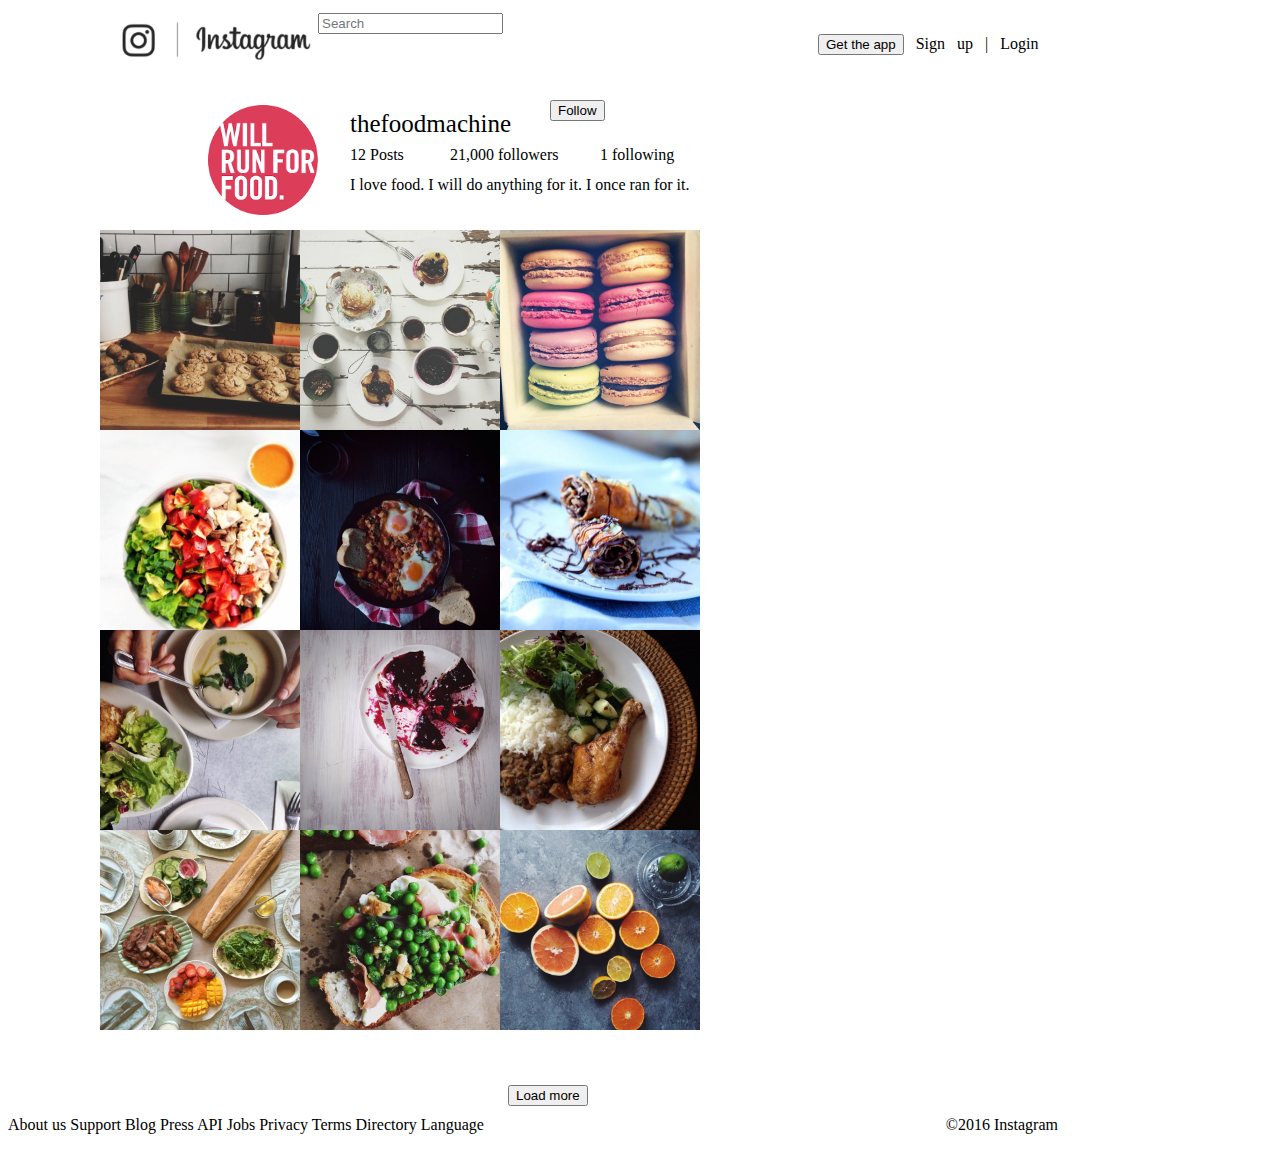
<file: kelvin_instagrampage/index.html>
<!doctype html>

<html>

    <head>
    
        <title> @thefoodmachine </title>
        <link rel="stylesheet" href="style.css">
     
    </head>
    
    <body>
        
        <div class="header">
            <img src="instagram-assets/main-logo.png">
            <form>
                <input type="search" placeholder="Search">
            </form>
            <div class="signup">
            
                <button> Get the app </button>
            
                Sign up | Login
            
            </div>
        </div>
        
            <div class="profilepic">
                <img src="instagram-assets/profile-image.png">
            </div>
        
            <div class="username">
                <p> thefoodmachine </p>
            </div>
        
            <div class="followbutton">
                <a>
                    <button> Follow </button>
                </a>
            </div>
        
            <div class="posts">
                <p> <span class="number">12</span> Posts</p>
            </div>
        
            <div class="followers">
                <p> <span class="number">21,000 </span> followers </p>
            </div>
        
            <div class="following">
                <p> <span class="number">1 </span>following</p>
            </div>
        
            <div class="bio">
             <p> I love food. I will do anything for it. I once ran for it. </p>
            </div>
            
        
        <div class="grid"> 
            <img src="instagram-assets/1.jpg">
            <img src="instagram-assets/2.jpg">
            <img src="instagram-assets/3.jpg">
            <img src="instagram-assets/4.jpg">
            <img src="instagram-assets/5.jpg">
            <img src="instagram-assets/6.jpg">
            <img src="instagram-assets/7.jpg">
            <img src="instagram-assets/8.jpg">
            <img src="instagram-assets/9.jpg">
            <img src="instagram-assets/10.jpg">
            <img src="instagram-assets/11.jpg">
            <img src="instagram-assets/12.jpg">
        </div>
        
        <div class="load">
            <a>
                <button> Load more </button>
            </a>
        </div>
            
        <div class="footer">
            <span class="links">
                <p> About us Support Blog Press API Jobs Privacy Terms Directory Language</p>
            </span>
            <span class="copyright">
                <p> &copy;2016 Instagram </p>
            </span>
        </div>
    </body>

</html>
</file>
<file: kelvin_instagrampage/style.css>
*, *:before, *:after {
		  box-sizing: border-box;
		}


.header {
    
    padding-right: 110px; 
    padding-left: 110px;
    padding-bottom: 30px;
    padding-top: 5px;
    
}


.header img {
    
    width: 200px;
    float: left;
    
}

.signup {
    
    position: relative;
    left: 500px;
    word-spacing: 8px;
}

.profilepic {
    
    float: left;
    margin-left: 200px;
    margin-top: 20px;
}

.profilepic img {
    
    width: 110px;
}

.username {

    position: absolute;
    left: 350px;
    width: 400px;
    font-size: 25px;
}

.followbutton {
    
    position: absolute;
    left: 550px;
    top: 100px;
}

.posts {
    
    position: absolute;
    left: 350px;
    top: 130px;
}

.followers {
    
    position: absolute;
    left: 450px;
    top: 130px;
}

.following {
    
    position: absolute;
    left: 600px;
    top: 130px;
}


.bio {
    
    position: absolute;
    left: 350px;
    top: 160px
}

.grid {
    
    width: 800px;
    display: grid;
    grid-template-columns: 200px 200px 200px;
    grid-template-rows: 200px 200px 200px 200px;
    position: absolute;
    top: 230px;
    left: 100px;
}

.grid img {
    
    width: 200px;
    height: 200px;
}

.load {
    
    position:relative;
    top: 1000px;
}

.load button {
    
    position: absolute;
    left: 500px;
    
}
.footer {
    
    width: 1050px;
    position: absolute;
    top: 1100px;
}


.copyright {
    
    float: right;
}

.links {
    
    float: left;
}
</file>
